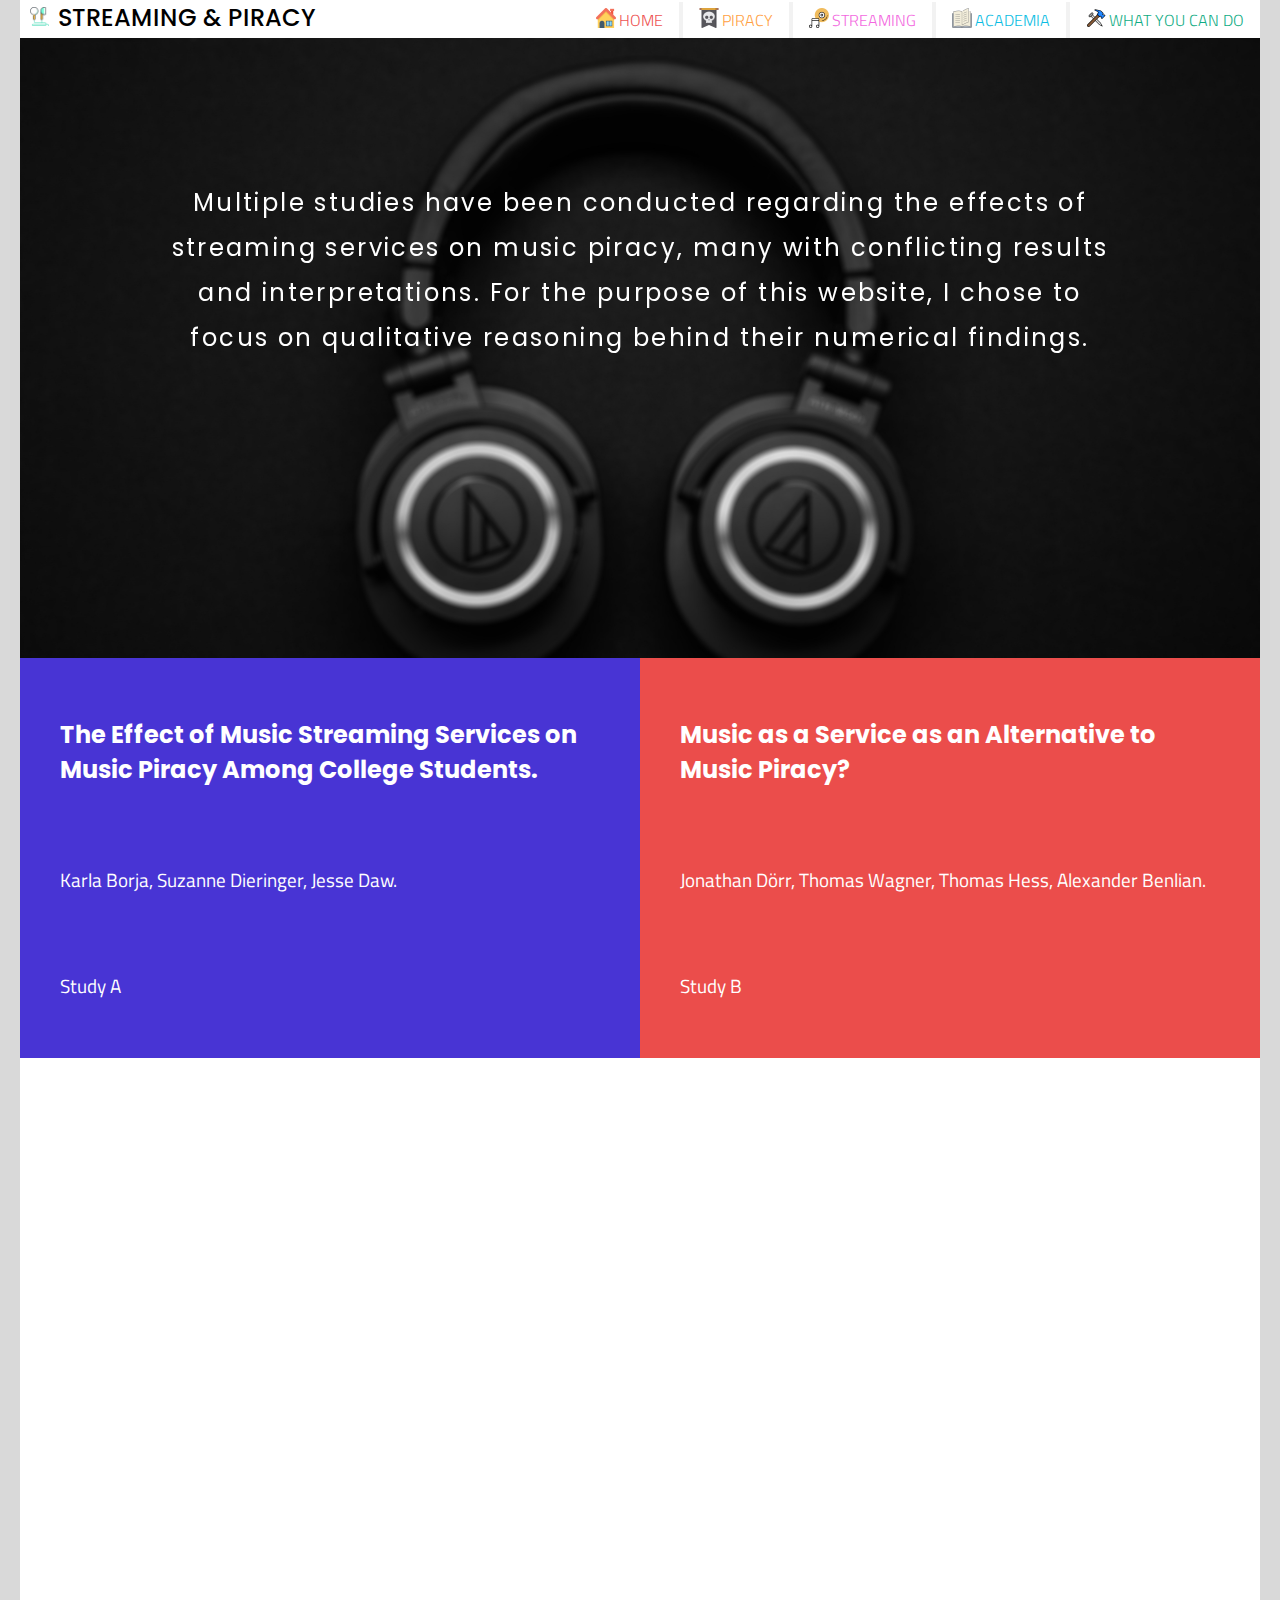
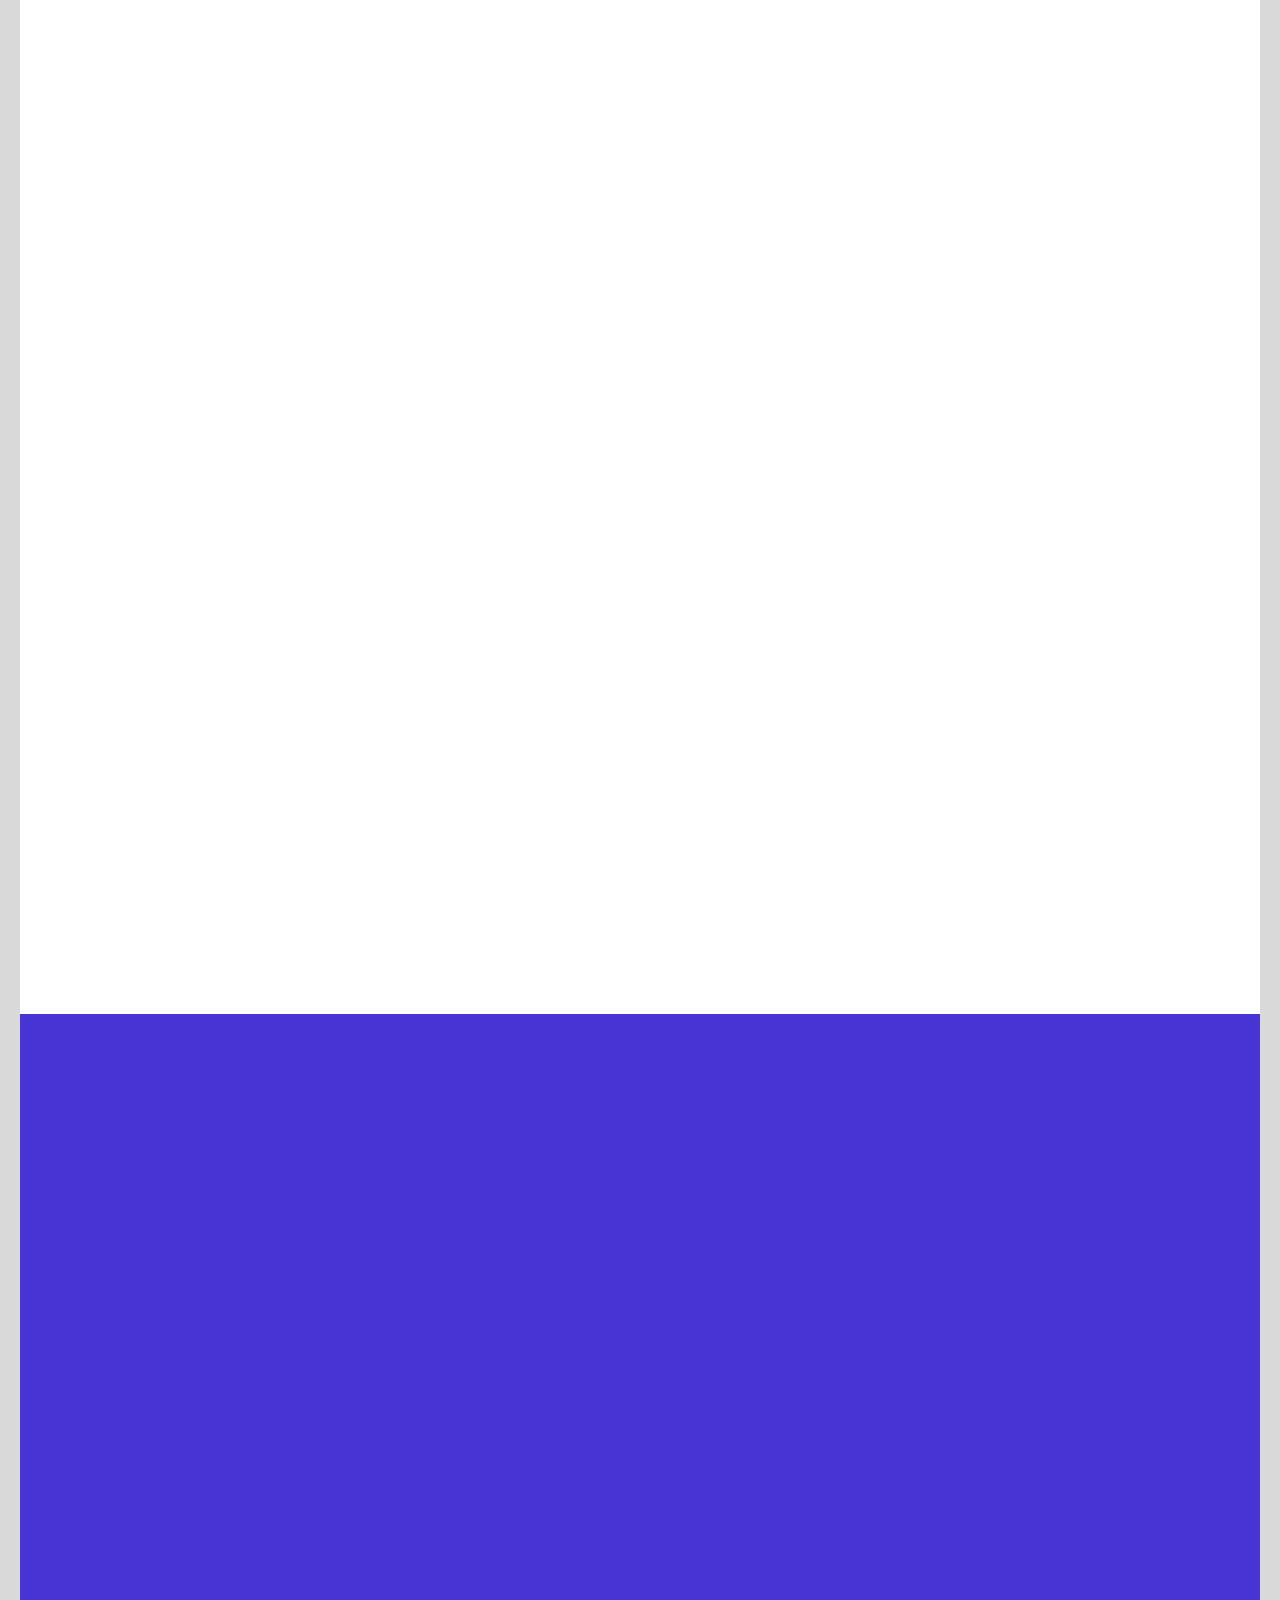
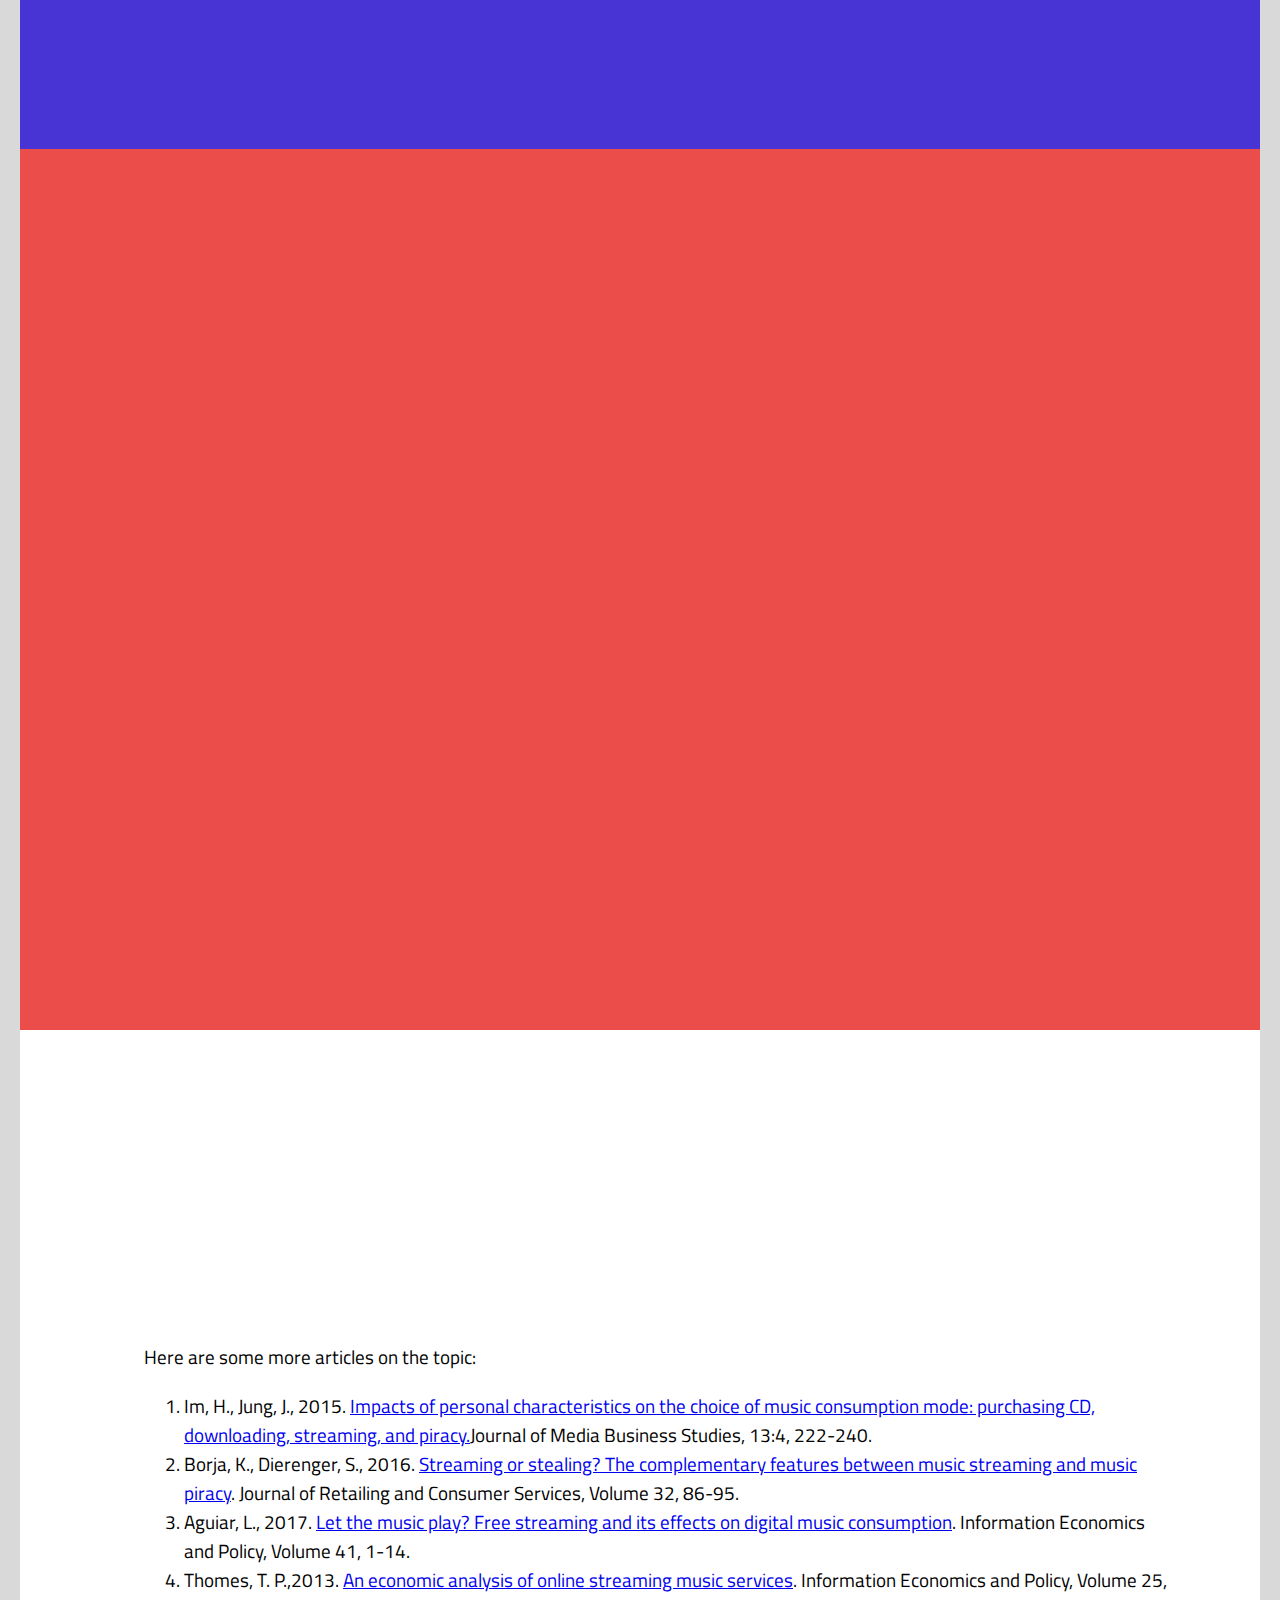
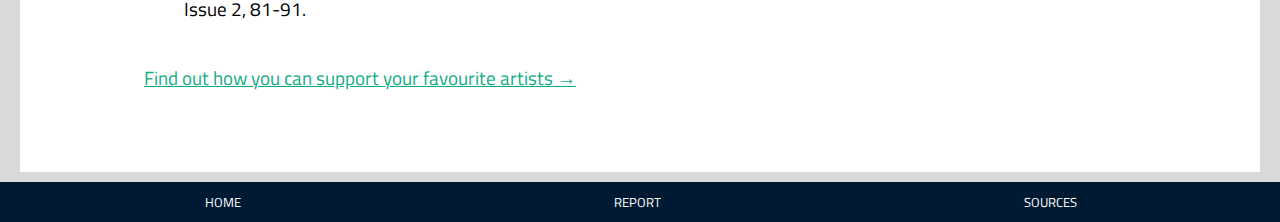
<file: academia.html>
<!DOCTYPE html>
<html>

<head>
    <meta charset='utf-8'>
    <title>Streaming & Piracy | Academia</title>
    <script>
        // To trigger certain css transitions immediately as the page loads

        window.onload = function() {
            document.body.className += "loaded";
        }
    </script>
    <meta name='viewport' content='width=device-width, initial-scale=1'>
    <link href="https://unpkg.com/aos@2.3.1/dist/aos.css" rel="stylesheet">
    <link rel='stylesheet' type='text/css' href='Stylesheets/mainStyle.css'>
    <link rel='stylesheet' type="text/css" href="Stylesheets/academia.css">
    <link rel="icon" type="image/png" href="Images/Logos/earphoneLogo.png">
</head>

<body>
    <noscript>
        <div id="enableJS">
        You must enable Javascript in order to use this site.
        </div>
    </noscript>
    <!--This section contains the navigation bar-->

    <div id="navContainer">

        <h1 class="logo">
            <a href="index.html"><img class="pageLogo" src="Images/Logos/earphoneLogo.png" alt="Earphones, Page Logo" title="Home"> Streaming & Piracy</a>
            <!-- Image by Freepik, available at: https://www.flaticon.com/free-icon/earphones_1079502?term=headphones&page=2&position=60 -->
        </h1>
        <!--div id="emptyNav"> </div-->
        <nav>
            <ul>
                <li>
                    <a href="index.html">
                        <div class="navItem" id="nav1"><img src="Images/Logos/home.png" class="navLogo" alt="Home">
                            <p>Home</p>
                        </div>
                        <!-- Image by Vectors Market, available at: https://www.flaticon.com/free-icon/house_609803?term=home&page=1&position=1 -->
                    </a>
                </li>
                <li>
                    <a href="piracy.html">
                        <div class="navItem" id="nav2"><img src="Images/Logos/pirate.png" class="navLogo" alt="Piracy">
                            <p>Piracy</p>
                        </div>
                        <!-- Image by Freepik, available at: https://www.flaticon.com/free-icon/pirate_1045266?term=piracy&page=1&position=11 -->
                    </a>
                </li>
                <li>
                    <a href="streaming.html">
                        <div class="navItem" id="nav3"><img src="Images/Logos/streaming.png" class="navLogo" alt="Streaming">
                            <p>Streaming</p>
                        </div>
                        <!-- Image by Eucalyp, avaialable at: https://www.flaticon.com/free-icon/disc_1544629?term=music%20yellow&page=1&position=53 -->
                    </a>
                </li>
                <li>
                    <a href="#">
                        <div class="navItem" id="nav4"><img src="Images/Logos/academia.png" class="navLogo" alt="Academia">
                            <p>Academia</p>
                        </div>
                        <!-- Image by Zlatko Najdenovski, Available at: https://www.flaticon.com/free-icon/open-book_327116?term=book&page=1&position=36 -->
                    </a>
                </li>
                <li>
                    <a href="whatToDo.html">
                        <div class="navItem" id="nav5"><img src="Images/Logos/whatToDo.png" class="navLogo" alt="What you can do">
                            <p>What you can do</p>
                        </div>
                        <!-- Image by Srip, available at: https://www.flaticon.com/free-icon/hammer_2092868?term=hammer%20nail&page=1&position=19 -->
                    </a>
                </li>
            </ul>
        </nav>
    </div>
    <img class="lineImg" src="Images/Logos/earphoneLogo.png" alt="Earphones, page logo">
    <div id="goup" class="upImg">
        <a href="#sec1">
            <img src="Images/Logos/greencircle.png" alt="click to go up" title="click to go up">
            <img id="uparrow" src="Images/Logos/up.png" alt="up arrow">
        </a>
    </div>

    <div id="mainContainer">
        <div id="sec1">

            <img id="img1" src="Images/HeadphonesBlackBG2.jpg" title="Image by Garret Morrow" alt="Black headphones, background">
            <!-- Image by Garret Morrow (https://www.instagram.com/garrettbmorrow/), available at: https://www.pexels.com/photo/top-view-photo-of-black-wireless-headphones-1649771/ -->
            <div id="sec1p">
                <p data-aos="fade-right" data-aos-duration="600">Multiple studies have been conducted regarding the effects of</p>
                <p data-aos="fade-right" data-aos-duration="600" data-aos-delay="200">streaming services on music piracy, many with conflicting results</p>
                <p data-aos="fade-right" data-aos-duration="600" data-aos-delay="400">and interpretations. For the purpose of this website, I chose to</p>
                <p data-aos="fade-right" data-aos-duration="600" data-aos-delay="600">focus on qualitative reasoning behind their numerical findings.</p>
            </div>
        </div>

        <div id="sec2">

            <a href="Articles/StreamingPiracyBorjaDieringerDaw.pdf" target="_blank" title="Click to view PDF">
                <div class="studyBox" id="boxA" data-aos="fade-left" data-aos-duration="600">

                    <h2>The Effect of Music Streaming Services on Music Piracy Among College Students.</h2>
                    <p>Karla Borja, Suzanne Dieringer, Jesse Daw.</p>
                    <p>Study A</p>
                </div>
            </a>


            <a href="Articles/MaaSalternativePiracyDorrWagnerHess.pdf" target="_blank" title="Click to view PDF">
                <div class="studyBox" id="boxB" data-aos="fade-right" data-aos-duration="600">
                    <h2>Music as a Service as an Alternative to Music Piracy?</h2>
                    <p>Jonathan Dörr, Thomas Wagner, Thomas Hess, Alexander Benlian.</p>
                    <p>Study B</p>
                </div>
            </a>
        </div>
        <div id="sec3">
            <h2 data-aos="fade-up" data-aos-duration="600">Why these studies?</h2>
            <div id="reasonContainer">
                <div class="reason">
                    <div class="reasonText" data-aos="fade-right" data-aos-duration="600">
                        <h3>Similar sample audiences</h3>
                        <p>
                            Both studies focused on young university students. Study A sampled 197 undergraduate students at the University of South Florida, St. Petersburg campus. Study B collected 926 datasets from a German university, of which 132 were studied. The average age
                            of subjects in study A was 23, and 24 in study B.</p>
                    </div>
                    <div class="reasonLogo" data-aos="fade-left" data-aos-duration="600" data-aos-delay="300">
                        <img src="Images/Logos/peopleIcon.png" alt="Audience" title="Image by Freepik">
                        <!-- Image by Freepik, available at: https://www.flaticon.com/free-icon/teamwork_1256661 -->
                    </div>
                </div>
                <div class="reason">

                    <div class="reasonText" data-aos="fade-right" data-aos-duration="600">
                        <h3>Proximity of study time-periods</h3>
                        <p>Study A was available online in December 2014, and Study B was published in May 2013. While I did find more recent studies surrounding the subject, comparing surveys that are too far apart is difficult, especially due to the pace
                            at which streaming services have grown over the past decade. I decided to stick with studies that both discussed the streaming landscape during similar time-periods. </p>
                    </div>
                    <div class="reasonLogo" data-aos="fade-left" data-aos-duration="600" data-aos-delay="300"><img src="Images/Logos/calendar.png" alt="Calendar" title="Image by Freepik">
                        <!--Image by Freepik, available at: https://www.flaticon.com/free-icon/calendar_2793559?term=CALENDAR&page=1&position=14 -->
                    </div>

                </div>
                <div class="reason">
                    <div class="reasonText" data-aos="fade-right" data-aos-duration="600">
                        <h3>Comparable results and findings</h3>
                        <p>Both studies hypothesise the effect of social influence in the form of either subjective norms, or peer pressure and herding behaviour, and both also discuss the effect of the perceived risk of piracy. Most notably, both studies
                            find that there is a positive correlation between the usage of (or intention to use) streaming services and engagement in piracy.</p>
                    </div>
                    <div class="reasonLogo" data-aos="fade-left" data-aos-duration="600" data-aos-delay="300"><img src="Images/Logos/magnify.png" alt="Research" title="Image by Freepik">
                        <!-- Image by Freepik, available at: https://www.flaticon.com/free-icon/seo_1055645?term=magnifying%20glass&page=1&position=47 -->
                    </div>
                </div>
                <div class="reason">
                    <div class="reasonText" data-aos="fade-right" data-aos-duration="600">
                        <h3>Conflicting interpretations</h3>
                        <p>This is the most significant reason for me to have chosen these studies. While both studies acknowledge the positive correlation in between piracy and streaming services, they interpret them with completely different approaches.</p>
                    </div>
                    <div class="reasonLogo" data-aos="fade-left" data-aos-duration="600" data-aos-delay="300"><img src="Images/Logos/disagree.png" alt="Conflict" title="Image by Nikita Golubev">
                        <!-- Image by Nikita Golubev, available at: https://www.flaticon.com/free-icon/argument_1750404?term=conflict&page=1&position=18 -->
                    </div>
                </div>
            </div>

        </div>
        <div id="sec4">
            <h2 data-aos="fade-up" data-aos-duration="600">The effect of music streaming services on music piracy among college students.</h2>
            <p data-aos="fade-right" data-aos-duration="600">Borja, Dieringer, and Daw propose the following hypotheses regarding the effect of streaming services on piracy among students:
                <ol data-aos="fade-right" data-aos-duration="600">
                    <li>Age, gender, and income affect the likelihood of engaging in music piracy.</li>
                    <li>Peer pressure and herding behaviour affect the likelihood of engaging in music piracy.</li>
                    <li>Perceived risks and penalties associated with music piracy affects the likelihood of engaging in music piracy.</li>
                    <li>Individuals’ opinions about the music industry or the artists affect the likelihood of engaging in music piracy.</li>
                    <li>Music streaming affects the likelihood of engaging in music piracy.</li>
                </ol>
            </p>
            <p data-aos="fade-right" data-aos-duration="600">Results show that students tend to engage in music piracy if they believe that “everybody else is doing it” or “there is nothing wrong with doing it.” Also, the perception of low risk and limited punishment increases digital music crime. Additionally,
                beliefs about the artist’s achievements influence students to engage in music piracy as well. Most notably, the study states that the results indicate that music streaming increases the likelihood of engaging in music piracy by about 20%.
            </p>
        </div>
        <div id="sec5">
            <h2 data-aos="fade-up" data-aos-duration="600">Music as a Service (MaaS) as an alternative to piracy?</h2>
            <p data-aos="fade-left" data-aos-duration="600">Dörr, Wagner, Hess, and Benlian propose hypotheses based on the Theory of Planned Behaviour, which assumes that the attitude towards an object affects behaviour related to that object, which in this case, is music streaming. They form eight
                hypotheses to understand attitudes towards streaming services and intention to use them:</p>
            <ol data-aos="fade-left" data-aos-duration="600">
                <li>Attitude Towards streaming services is positively related to intention to use streaming services.</li>
                <li>Subjective Norm (belief about important people's attitudes towards streaming services) is positively related to intention to use streaming services.</li>
                <li>Perceived Behavioural Control (difficulty in using streaming services) is positively related to intention to use streaming services.</li>
                <li>Submission of Music Recommendations is positively related to attitude towards streaming services.</li>
                <li>Search for Music Recommendations is positively related to attitude towards streaming services.</li>
                <li>Desire to own music is negatively related to attitude towards streaming services.</li>
                <li>Flat Rate Preference (usage-independent subscription fee) is positively related to attitude towards streaming services.</li>
                <li>Relative advantage of streaming services compared to illegal channels (generally better sound-quality, lower search costs, legality) is positively related to attitude towards streaming services.</li>
            </ol>
            <p data-aos="fade-left" data-aos-duration="600">The study focused on the datasets that involved subjects who had engaged in piracy in the last month. Results varied for free and paid streaming services. Perceived Behavioural Control did not have a large effect on those that intended to
                use paid services, but it did on those that intended on using free streaming services. Attitude towards the services, as well as subjective norm, had a large role to play in intention to use these services. They note that strong attitudes
                towards streaming services do not necessarily lead to a willingness to pay, but rather, intention to test the free model. Music recommendations, easier searchability, and most importantly, the relative advantages of streaming services
                over illegal downloading, all positively influenced attitudes towards streaming services. </p>
        </div>
        <div id="sec6">
            <p data-aos="fade" data-aos-duration="2000">
                The important consideration here is that both studies note a positive correlation in between a person's use of (or intention to use) streaming services and the likelihood to pirate music, but both studies interpret this correlation differently. Study
                B suggests that because pirates have a positive attitude towards streaming services, it offers a viable alternative to them, possibly stopping them from engaging in piracy in the future. However, Study A approaches this correlation with
                a more negative outlook, declaring in the introduction that music streamers are young computer users who might feel at ease downloading music illegally, and confirming that declaration with the results. While Study A suggests the influence
                of streaming services on the intention to engage in piracy, Study B discusses the possibility that streaming services offer an alternative to pirates.</p>
            <p>Here are some more articles on the topic:
                <ol>
                    <li>Im, H., Jung, J., 2015. <a href="https://doi.org/10.1080/16522354.2016.1198877" target="_blank">Impacts of personal characteristics on the choice of music consumption mode: purchasing CD, downloading, streaming, and piracy.</a>Journal
                        of Media Business Studies, 13:4, 222-240.</li>
                    <li>Borja, K., Dierenger, S., 2016.
                        <a href="https://doi.org/10.1016/j.jretconser.2016.06.007" target="_blank">Streaming or stealing? The complementary features between music streaming and music piracy</a>. Journal of Retailing and Consumer Services, Volume 32, 86-95.
                    </li>
                    <li>Aguiar, L., 2017. <a href="http://www.sciencedirect.com/science/article/pii/S016762451630110X" target="_blank">Let the music play? Free streaming and its effects on digital music consumption</a>. Information Economics and Policy, Volume
                        41, 1-14.</li>
                    <li>Thomes, T. P.,2013. <a href="http://www.sciencedirect.com/science/article/pii/S0167624513000103" target="_blank">An economic analysis of online streaming music services</a>. Information Economics and Policy, Volume 25, Issue 2, 81-91.</li>
                </ol>
            </p>

            <p><a href="whatToDo.html" id="nextPageLink">Find out how you can support your favourite artists &rarr;</a></p>
        </div>
    </div>

    <div id="footerWrapper">
        <div class="footerCell ">
            <p>
                <a href="index.html ">
                    Home
                </a>
            </p>
        </div>
        <div class="footerCell ">
            <p>
                <a href="reportText.html ">
                    Report
                </a>
            </p>
        </div>
        <div class="footerCell ">
            <p>
                <a href="sources.html ">
            Sources
            </a>
            </p>
        </div>
        <!-- This Footer Cell is the only edit I have made post-project submission, to allow you to see the code repository and to explain the background for the project -->
        <div class="footerCell">
            <p>
                <a href="https://github.com/AadityaGoswami/Streaming-And-Piracy-Website/blob/main/README.md" title="GitHub Repository ReadMe File">
            ReadMe
            </a>
            </p>
        </div>
    </div>

    <script src="https://unpkg.com/aos@2.3.1/dist/aos.js "></script>
    <script>
        AOS.init();
    </script>
    <script src="Scripts/mainScroll.js"></script>
</body>

</html>
</file>
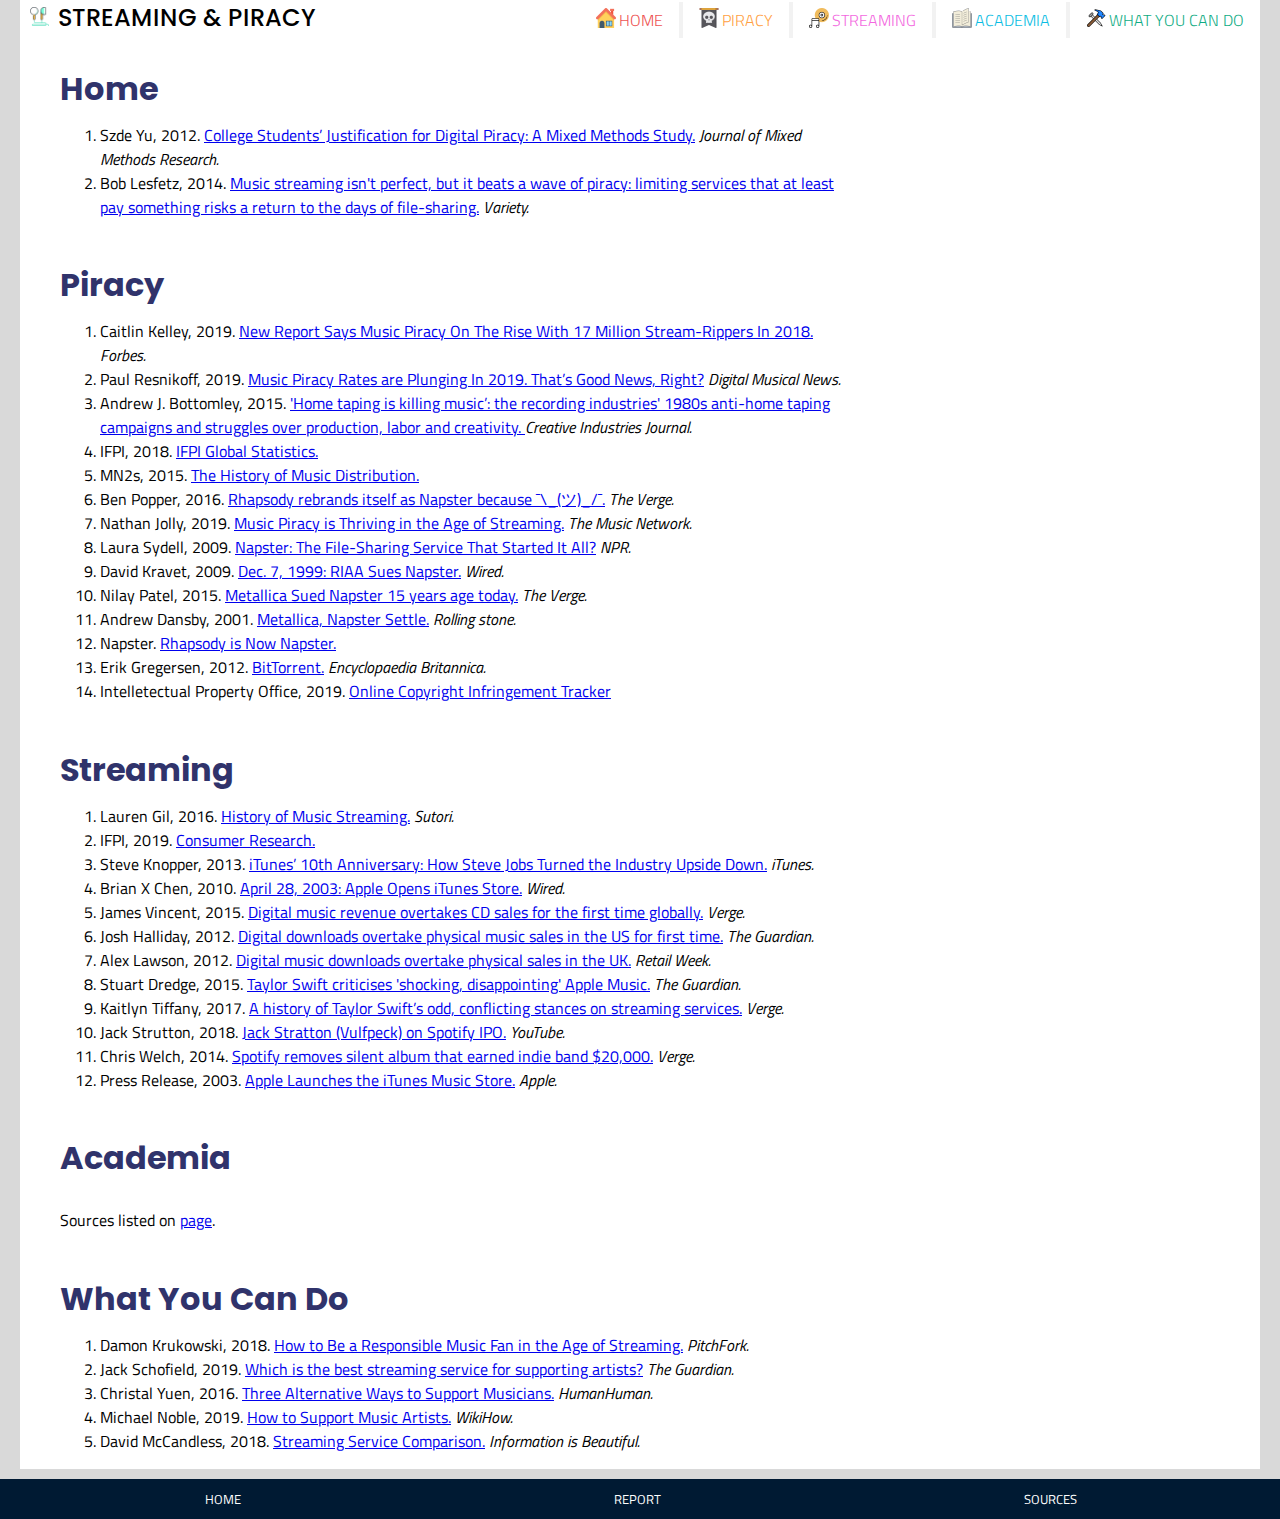
<file: sources.html>
<!DOCTYPE html>
<html>

<head>
    <meta charset='utf-8'>
    <title>Streaming & Piracy | Sources</title>
    <meta name='viewport' content='width=device-width, initial-scale=1'>
    <link rel='stylesheet' type='text/css' href='Stylesheets/mainStyle.css'>
    <link rel='stylesheet' type="text/css" href="Stylesheets/nonMain.css">
    <link rel="icon" type="image/png" href="Images/Logos/earphoneLogo.png">
</head>

<body>
    <div id="navContainer">

        <h1 class="logo">
            <a href="index.html"><img class="pageLogo" src="Images/Logos/earphoneLogo.png" alt="Earphones, Page Logo"> Streaming & Piracy</a>
            <!-- Image by Freepik, available at: https://www.flaticon.com/free-icon/earphones_1079502?term=headphones&page=2&position=60 -->
        </h1>
        <!--div id="emptyNav"> </div-->
        <nav>
            <ul>
                <li>
                    <a href="index.html">
                        <div class="navItem" id="nav1"><img src="Images/Logos/home.png" class="navLogo" alt="Home">
                            <p>Home</p>
                        </div>
                        <!-- Image by Vectors Market, available at: https://www.flaticon.com/free-icon/house_609803?term=home&page=1&position=1 -->
                    </a>
                </li>
                <li>
                    <a href="piracy.html">
                        <div class="navItem" id="nav2"><img src="Images/Logos/pirate.png" class="navLogo" alt="Piracy">
                            <p>Piracy</p>
                        </div>
                        <!-- Image by Freepik, available at: https://www.flaticon.com/free-icon/pirate_1045266?term=piracy&page=1&position=11 -->
                    </a>
                </li>
                <li>
                    <a href="streaming.html">
                        <div class="navItem" id="nav3"><img src="Images/Logos/streaming.png" class="navLogo" alt="Streaming">
                            <p>Streaming</p>
                        </div>
                        <!-- Image by Eucalyp, avaialable at: https://www.flaticon.com/free-icon/disc_1544629?term=music%20yellow&page=1&position=53 -->
                    </a>
                </li>
                <li>
                    <a href="academia.html">
                        <div class="navItem" id="nav4"><img src="Images/Logos/academia.png" class="navLogo" alt="Academia">
                            <p>Academia</p>
                        </div>
                        <!-- Image by Zlatko Najdenovski, Available at: https://www.flaticon.com/free-icon/open-book_327116?term=book&page=1&position=36 -->
                    </a>
                </li>
                <li>
                    <a href="whatToDo.html">
                        <div class="navItem" id="nav5"><img src="Images/Logos/whatToDo.png" class="navLogo" alt="What you can do">
                            <p>What you can do</p>
                        </div>
                        <!-- Image by Srip, available at: https://www.flaticon.com/free-icon/hammer_2092868?term=hammer%20nail&page=1&position=19 -->
                    </a>
                </li>
            </ul>
        </nav>
    </div>
    <div id="mainContainer">
        <h2>Home</h2>
        <ol class="sourceList">
            <li>Szde Yu, 2012. <a href="https://journals-sagepub-com.ezproxy.lib.gla.ac.uk/doi/10.1177/1558689812451790">College Students’ Justification for Digital Piracy: A Mixed Methods Study.</a><i> Journal of Mixed Methods Research.</i></li>
            <li>Bob Lesfetz, 2014.
                <a href="https://go-gale-com.ezproxy.lib.gla.ac.uk/ps/i.do?p=EAIM&u=glasuni&id=GALE%7CA395164818&v=2.1&it=r&sid=summon">Music streaming isn't perfect, but it beats a wave of piracy: limiting services that at least pay something risks a return to the days of file-sharing.</a><i> Variety.</i>
            </li>
        </ol>
        <h2>Piracy</h2>
        <ol class="sourceList">

            <li>Caitlin Kelley, 2019. <a href="https://www.forbes.com/sites/caitlinkelley/2019/05/31/new-report-says-music-piracy-on-the-rise-with-17-million-stream-rippers-in-2018/#25d8b0981ac9">New Report Says Music Piracy On The Rise With 17 Million Stream-Rippers In 2018.</a><i> Forbes.</i></li>
            <li>Paul Resnikoff, 2019. <a href="https://www.digitalmusicnews.com/2019/09/25/music-piracy-plunging/">Music Piracy Rates are Plunging In 2019. That’s Good News, Right?</a> <i>Digital Musical News.</i></li>
            <li>Andrew J. Bottomley, 2015. <a href="https://doi.org/10.1080/17510694.2015.1090223">'Home taping is killing music’: the recording industries' 1980s anti-home taping campaigns and struggles over production, labor and creativity. </a><i> Creative Industries Journal.</i></li>
            <li>IFPI, 2018. <a href="https://www.ifpi.org/global-statistics.php">IFPI Global Statistics.</a></li>
            <li>MN2s, 2015. <a href="https://mn2s.com/news/label-services/the-history-of-music-distribution/">The History of Music Distribution.</a></li>
            <li>Ben Popper, 2016. <a href="https://www.theverge.com/2016/6/14/11936974/rhapsody-rebrands-as-napster">Rhapsody rebrands itself as Napster because ¯\_(ツ)_/¯.</a><i> The Verge.</i></li>
            <li>Nathan Jolly, 2019. <a href="https://themusicnetwork.com/music-piracy-is-thriving/">Music Piracy is Thriving in the Age of Streaming.</a> <i>The Music Network.</i></li>
            <li>Laura Sydell, 2009. <a href="https://www.npr.org/2009/12/21/121690908/napster-the-file-sharing-service-that-started-it-all">Napster: The File-Sharing Service That Started It All?</a> <i>NPR.</i></li>
            <li>David Kravet, 2009. <a href="https://www.wired.com/2009/12/1207riaa-sues-napster/">Dec. 7, 1999: RIAA Sues Napster.</a> <i>Wired.</i></li>
            <li>Nilay Patel, 2015. <a href="https://www.theverge.com/2015/4/13/8399099/metallica-sued-napster-15-years-ago-today">Metallica Sued Napster 15 years age today.</a> <i>The Verge.</i></li>
            <li>Andrew Dansby, 2001. <a href="https://www.rollingstone.com/music/music-news/metallica-napster-settle-236089/">Metallica, Napster Settle.</a> <i>Rolling stone.</i></li>
            <li>Napster. <a href="https://help.napster.com/hc/en-us/articles/222763108-Rhapsody-is-Now-Napster">Rhapsody is Now Napster.</a></li>
            <li>Erik Gregersen, 2012.
                <a href="https://www.britannica.com/technology/BitTorrent">BitTorrent.</a><i> Encyclopaedia Britannica.</i>
            </li>
            <li>Intelletectual Property Office, 2019.
                <a href="https://assets.publishing.service.gov.uk/government/uploads/system/uploads/attachment_data/file/867708/oci-tracker-2020.pdf">Online Copyright
                        Infringement Tracker</a>
            </li>
        </ol>
        <h2>Streaming</h2>
        <ol class="sourceList">
            <li>Lauren Gil, 2016. <a href="https://www.sutori.com/story/history-of-music-streaming--zqSr2qQSuWhuDsXbmAUxfi6Y">History of Music Streaming.</a><i> Sutori.</i></li>
            <li>IFPI, 2019. <a href="https://www.ifpi.org/consumer-research.php">Consumer Research.</a></li>
            <li>Steve Knopper, 2013. <a href="https://www.rollingstone.com/culture/culture-news/itunes-10th-anniversary-how-steve-jobs-turned-the-industry-upside-down-68985/">iTunes’ 10th Anniversary: How Steve Jobs Turned the Industry Upside Down.</a> <i>iTunes.</i></li>
            <li>
                Brian X Chen, 2010. <a href="https://www.wired.com/2010/04/0428itunes-music-store-opens/">April 28, 2003: Apple Opens iTunes Store.</a><i> Wired.</i></li>
            <li>James Vincent, 2015.
                <a href="https://www.theverge.com/2015/4/15/8419567/digital-physical-music-sales-overtake-globally">
                    Digital music revenue overtakes CD sales for the first time globally.</a><i> Verge.</i></li>
            <li>
                Josh Halliday, 2012.
                <a href="https://www.theguardian.com/media/2012/jan/06/downloads-physical-sales-us">Digital downloads overtake physical music sales in the US for first time.</a><i> The Guardian.</i></li>
            <li>
                Alex Lawson, 2012.
                <a href="https://www.retail-week.com/entertainment/digital-music-downloads-overtake-physical-sales-in-the-uk/5037263.article?authent=1">Digital music downloads overtake physical sales in the UK.</a><i> Retail Week.</i></li>
            <li>Stuart Dredge, 2015.
                <a href="https://www.theguardian.com/technology/2015/jun/21/taylor-swift-criticises-shocking-disappointing-apple-music">
                    Taylor Swift criticises 'shocking, disappointing' Apple Music.</a><i> The Guardian.</i></li>
            <li>
                Kaitlyn Tiffany, 2017. <a href="https://www.theverge.com/2017/6/9/15767986/taylor-swift-apple-music-spotify-statements-timeline">A history of Taylor Swift’s odd, conflicting stances on streaming services.</a><i> Verge.</i></li>
            <li>
                Jack Strutton, 2018.
                <a href="https://www.youtube.com/watch?v=LB1sTH7bUQ4">Jack Stratton (Vulfpeck) on Spotify IPO.</a><i> YouTube.</i></li>
            <li>
                Chris Welch, 2014.
                <a href="https://www.theverge.com/2014/5/7/5690590/spotify-removes-silent-album-that-earned-indie-band-20000">Spotify removes silent album that earned indie band $20,000.</a><i> Verge.</i></li>
            <li>
                Press Release, 2003.
                <a href="https://www.apple.com/newsroom/2003/04/28Apple-Launches-the-iTunes-Music-Store/">Apple Launches the iTunes Music Store.</a><i> Apple.</i></li>
        </ol>
        <h2>Academia</h2>
        <p>Sources listed on <a href="academia.html">page</a>.</p>
        <h2>What You Can Do</h2>
        <ol class="sourceList">
            <li>Damon Krukowski, 2018. <a href="https://pitchfork.com/features/oped/how-to-be-a-responsible-music-fan-in-the-age-of-streaming/">How to Be a Responsible Music Fan in the Age of Streaming.</a><i> PitchFork.</i></li>
            <li>Jack Schofield, 2019.
                <a href="https://www.theguardian.com/technology/askjack/2019/oct/31/best-streaming-service-mp3-pays-artists"> Which is the best streaming service for supporting artists?</a><i> The Guardian.</i>
            </li>
            <li>Christal Yuen, 2016. <a href="https://humanhuman.com/articles/three-alternative-ways-to-support-musicians">Three Alternative Ways to Support Musicians.</a><i> HumanHuman.</i></li>
            <li>Michael Noble, 2019. <a href="https://www.wikihow.com/Support-Music-Artists">How to Support Music Artists.</a><i> WikiHow.</i></li>
            <li>David McCandless, 2018. <a href="https://informationisbeautiful.net/visualizations/spotify-apple-music-tidal-music-streaming-services-royalty-rates-compared/">Streaming Service Comparison.</a> <i>Information is Beautiful.</i></li>
        </ol>

    </div>

    <div id="footerWrapper">
        <div class="footerCell">
            <p>
                <a href="index.html">
                    Home
                </a>
            </p>
        </div>
        <div class="footerCell">
            <p>
                <a href="reportText.html">
                    Report
                </a>
            </p>
        </div>
        <div class="footerCell">
            <p>
                <a href="sources.html">
            Sources
            </a>
            </p>
        </div>
        <!-- This Footer Cell is the only edit I have made post-project submission, to allow you to see the code repository and to explain the background for the project -->
        <div class="footerCell">
            <p>
                <a href="https://github.com/AadityaGoswami/Streaming-And-Piracy-Website/blob/main/README.md" title="GitHub Repository ReadMe File">
            ReadMe
            </a>
            </p>
        </div>
    </div>
</body>
</html>
</file>
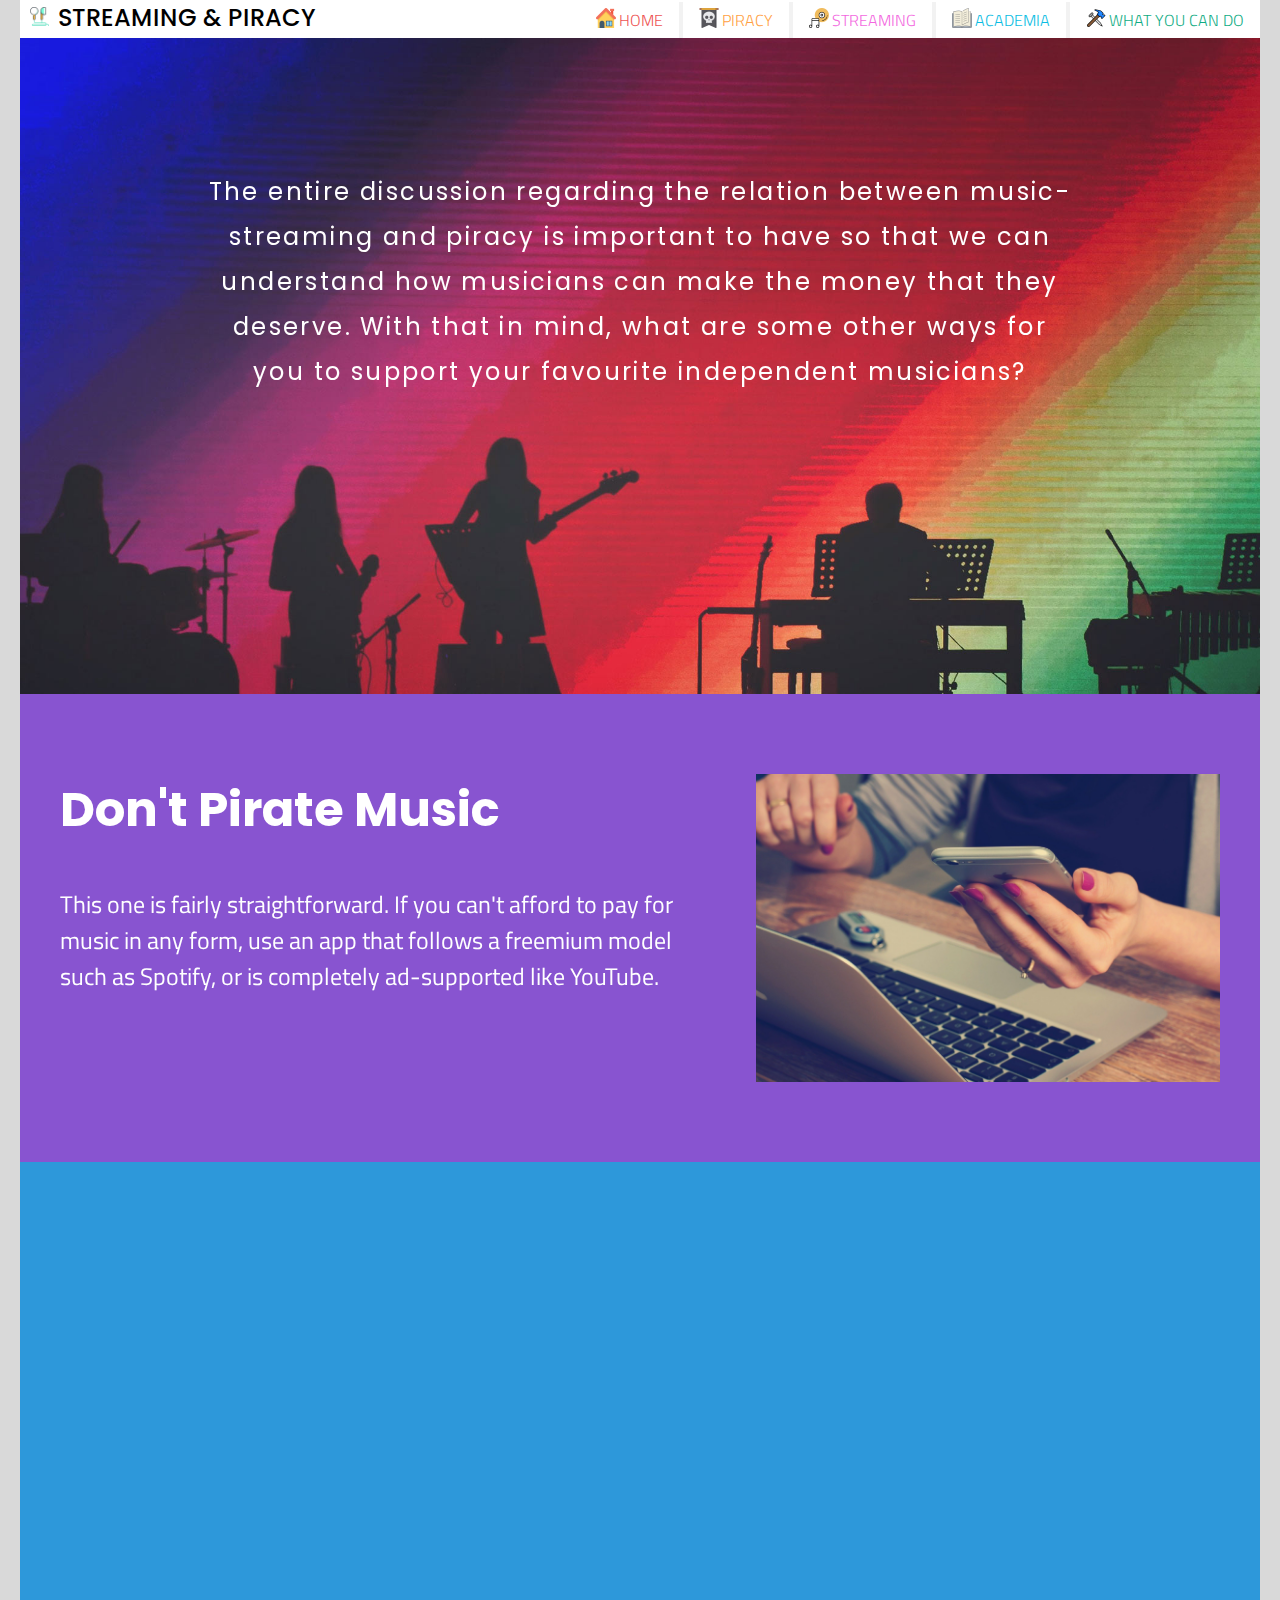
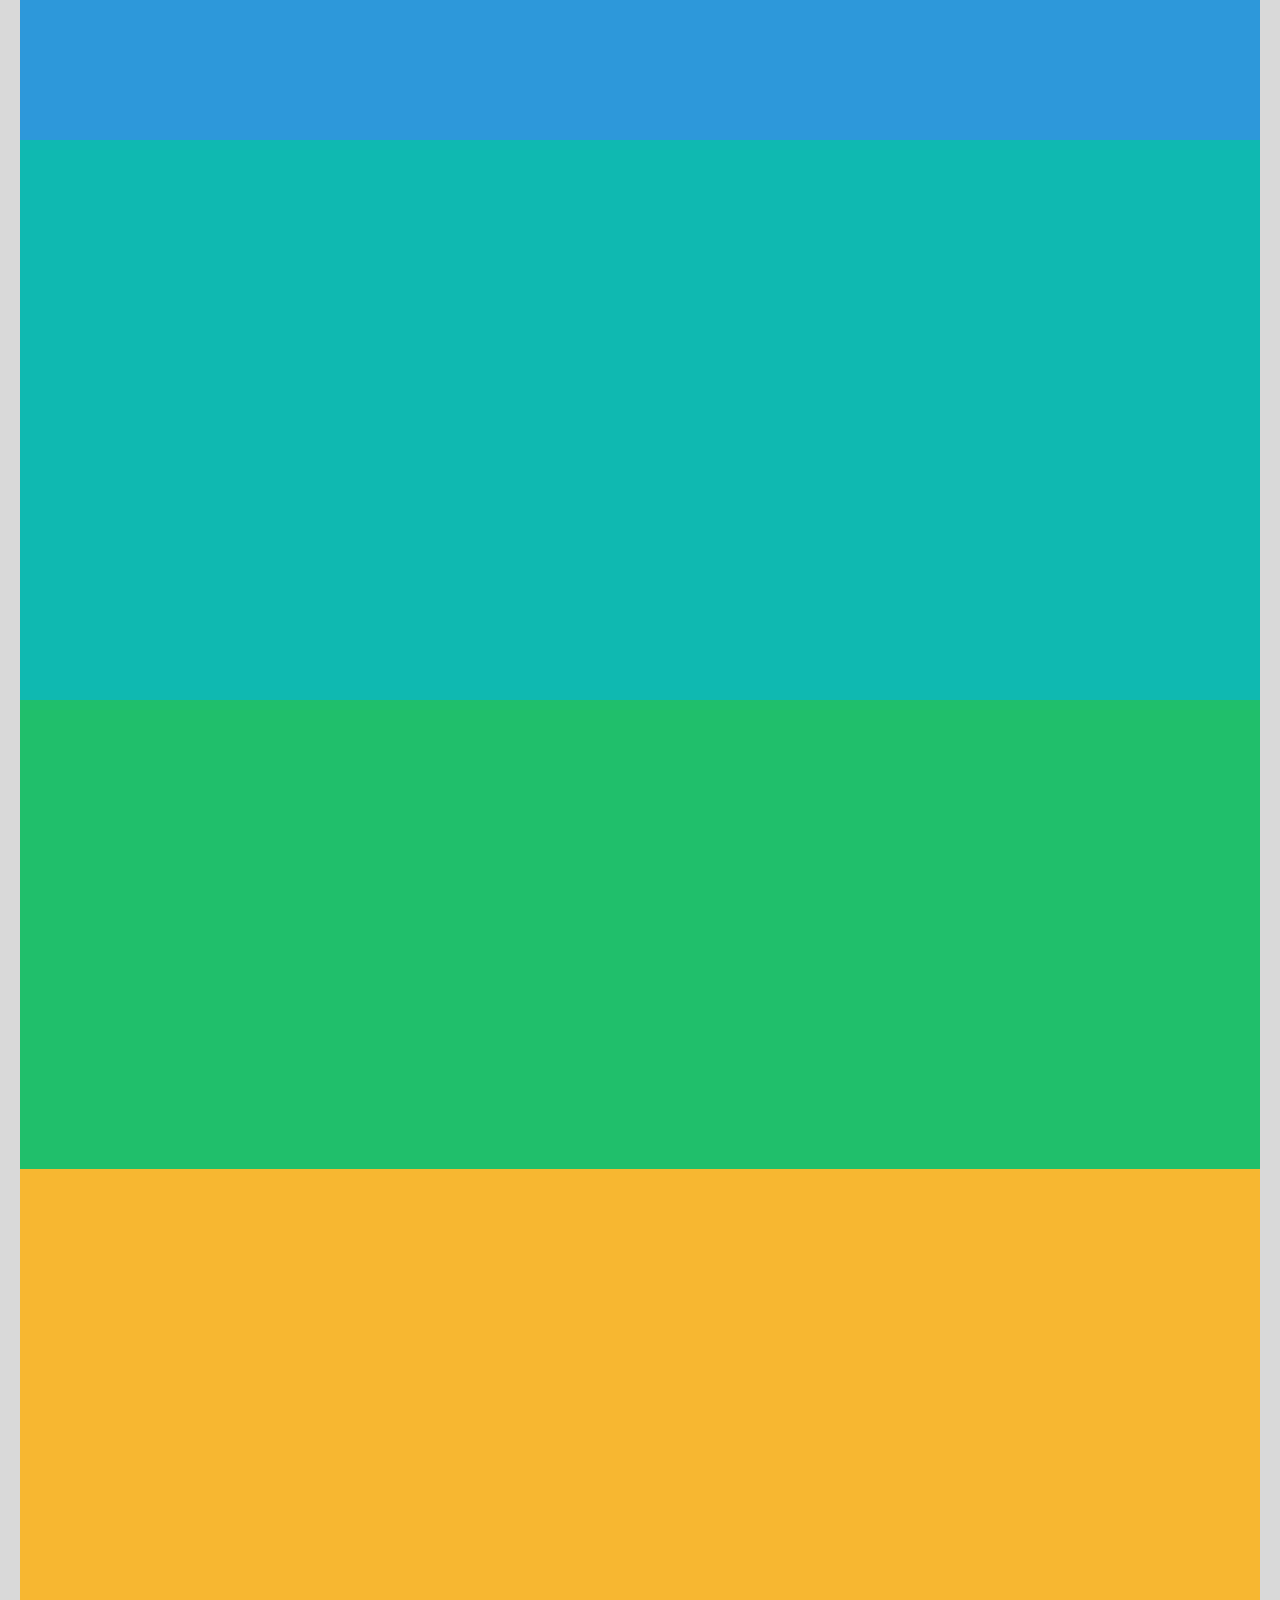
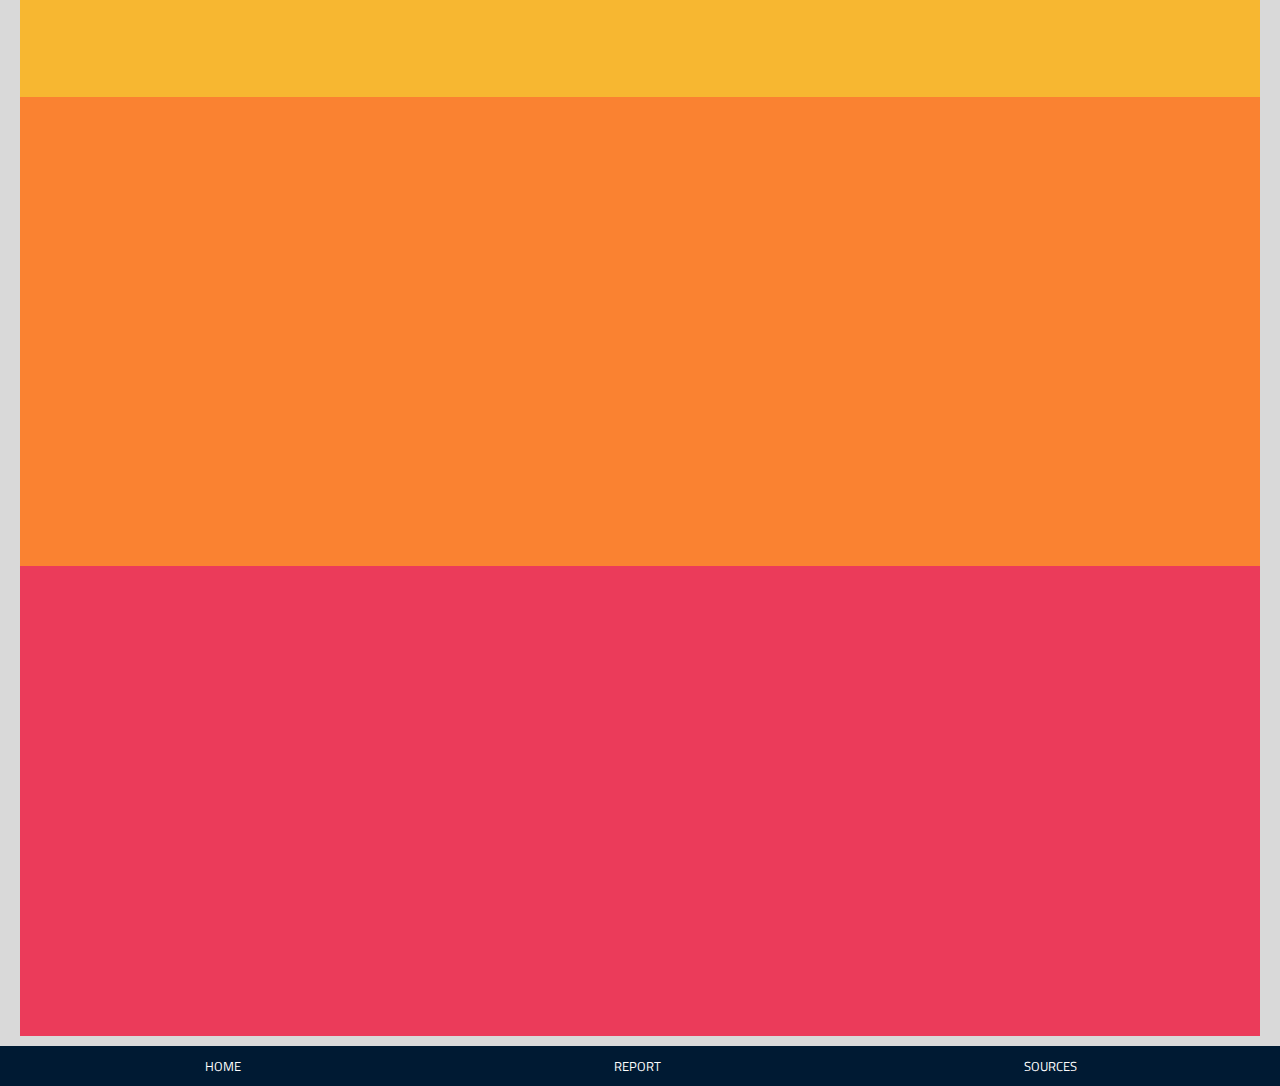
<file: whatToDo.html>
<!DOCTYPE html>
<html>

<head>
    <meta charset='utf-8'>
    <script>
        // To trigger certain css transitions immediately as the page loads

        window.onload = function() {
            document.body.className += "loaded";
        }
    </script>
    <title>Streaming & Piracy | What You Can Do</title>
    <meta name='viewport' content='width=device-width, initial-scale=1'>
    <link href="https://unpkg.com/aos@2.3.1/dist/aos.css" rel="stylesheet">
    <link rel='stylesheet' type='text/css' href='Stylesheets/mainStyle.css'>
    <link rel='stylesheet' type="text/css" href="Stylesheets/whatToDo.css">

    <link rel="icon" type="image/png" href="Images/Logos/earphoneLogo.png">
</head>

<body>
    <noscript>
        <div id="enableJS">
        You must enable Javascript in order to use this site.
        </div>
    </noscript>
    <!--This section contains the navigation bar-->

    <div id="navContainer">

        <h1 class="logo">
            <a href="index.html"><img class="pageLogo" src="Images/Logos/earphoneLogo.png" title="Home" alt="Earphones, Page Logo"> Streaming & Piracy</a>
            <!-- Image by Freepik, available at: https://www.flaticon.com/free-icon/earphones_1079502?term=headphones&page=2&position=60 -->
        </h1>
        <!--div id="emptyNav"> </div-->
        <nav>
            <ul>
                <li>
                    <a href="index.html">
                        <div class="navItem" id="nav1"><img src="Images/Logos/home.png" class="navLogo" alt="Home">
                            <p>Home</p>
                        </div>
                        <!-- Image by Vectors Market, available at: https://www.flaticon.com/free-icon/house_609803?term=home&page=1&position=1 -->
                    </a>
                </li>
                <li>
                    <a href="piracy.html">
                        <div class="navItem" id="nav2"><img src="Images/Logos/pirate.png" class="navLogo" alt="Piracy">
                            <p>Piracy</p>
                        </div>
                        <!-- Image by Freepik, available at: https://www.flaticon.com/free-icon/pirate_1045266?term=piracy&page=1&position=11 -->
                    </a>
                </li>
                <li>
                    <a href="streaming.html">
                        <div class="navItem" id="nav3"><img src="Images/Logos/streaming.png" class="navLogo" alt="Streaming">
                            <p>Streaming</p>
                        </div>
                        <!-- Image by Eucalyp, avaialable at: https://www.flaticon.com/free-icon/disc_1544629?term=music%20yellow&page=1&position=53 -->
                    </a>
                </li>
                <li>
                    <a href="academia.html">
                        <div class="navItem" id="nav4"><img src="Images/Logos/academia.png" class="navLogo" alt="Academia">
                            <p>Academia</p>
                        </div>
                        <!-- Image by Zlatko Najdenovski, Available at: https://www.flaticon.com/free-icon/open-book_327116?term=book&page=1&position=36 -->
                    </a>
                </li>
                <li>
                    <a href="#">
                        <div class="navItem" id="nav5"><img src="Images/Logos/whatToDo.png" class="navLogo" alt="What you can do">
                            <p>What you can do</p>
                        </div>
                        <!-- Image by Srip, available at: https://www.flaticon.com/free-icon/hammer_2092868?term=hammer%20nail&page=1&position=19 -->
                    </a>
                </li>
            </ul>
        </nav>
    </div>
    <img class="lineImg" src="Images/Logos/earphoneLogo.png" alt="Earphones, page logo">
    <div id="goup" class="upImg">
        <a href="#sec1">
            <img src="Images/Logos/greencircle.png" alt="click to go up" title="click to go up">
            <img id="uparrow" src="Images/Logos/up.png" alt="up arrow">
        </a>
    </div>


    <div id="mainContainer">
        <div id="sec1">
            <img src="Images/Stage2.jpg" id="img1" alt="Stage, background" title="Image by David Yu">
            <!-- Image by David Yu, available at: https://www.pexels.com/photo/band-members-playing-on-stage-1749822/ -->
            <div id="sec1p">
                <p data-aos="fade-up" data-aos-duration="1000">The entire discussion regarding the relation between music-</p>
                <p data-aos="fade-up" data-aos-duration="1000" data-aos-delay="250">streaming and piracy is important to have so that we can</p>
                <p data-aos="fade-up" data-aos-duration="1000" data-aos-delay="500">understand how musicians can make the money that they</p>
                <p data-aos="fade-up" data-aos-duration="1000" data-aos-delay="750">deserve. With that in mind, what are some other ways for</p>
                <p data-aos="fade-up" data-aos-duration="1000" data-aos-delay="1000">you to support your favourite independent musicians?</p>
            </div>
        </div>
        <div class="sec s0">
            <div class="secText" data-aos="fade-right" data-aos-duration="600">
                <h2>Don't Pirate Music</h2>
                <p>This one is fairly straightforward. If you can't afford to pay for music in any form, use an app that follows a freemium model such as Spotify, or is completely ad-supported like YouTube.</p>
            </div>
            <div class="secIm">
                <img src="Images/phoneLappy.jpg" data-aos="fade-left" data-aos-duration="600" alt="Lady using phone" title="Image by FirmBee">
                <!--Imagee by firmbee, available at: https://pixabay.com/photos/office-business-accountant-620822/#_=_ -->
            </div>
        </div>

        <div class="sec s1">
            <div class="secIm" data-aos="fade-right" data-aos-duration="600">
                <a href="https://informationisbeautiful.net/visualizations/spotify-apple-music-tidal-music-streaming-services-royalty-rates-compared/" target="_blank"><img src="Images/royaltiesData1.jpg" title="Royalties paid by some popular streaming services, from David McCandless, InformationIsBeautiful.net. Click to see more data" alt="average artist revenue per play on streaming services. Napster: $0.0190, Tidal: $0.0125, Google Play Music: $0.0068, Deezer: $0.0064, Apple Music: $0.0060, Spotify: $0.0044, Amazon: $0.0040, Pandora: $0.0013, YouTube: $0.0007"></a>
                <!-- Image and information from: https://informationisbeautiful.net/visualizations/spotify-apple-music-tidal-music-streaming-services-royalty-rates-compared/
                allowed for free educational use: https://informationisbeautiful.net/licensing/ -->
            </div>
            <div class="secText" data-aos="fade-left" data-aos-duration="600">
                <h2>Consider your Streaming Service</h2>
                <p>There are multiple factors involved in choosing a streaming service to subscribe to, from the depth of the catalogue to the usability of the app. One factor that you should definitely consider is the <a href="https://informationisbeautiful.net/visualizations/spotify-apple-music-tidal-music-streaming-services-royalty-rates-compared/"
                        target="_blank">royalties that each service pays per
                    stream</a> to its artists.</p>
            </div>

        </div>
        <div class="sec s2">
            <div class="secText" data-aos="fade-right" data-aos-duration="600">

                <h2>Buy Their Music</h2>
                <p>Decide a threshold for how often you listen to an artist/album/song beyond which you should purchase their music (digital download, CD, Vinyl, etc.). If you can't afford to buy all the music that you listen to often, prioritize less well
                    known artists because they're more likely to need your support. On platforms such as <a href="https://bandcamp.com/" target="_blank">Bandcamp</a>, you can choose to pay more than the cost of the music if you wish to, often for higher
                    quality sound files or other rewards.</p>
            </div>
            <div class="secIm" data-aos="fade-left" data-aos-duration="600">
                <img src="Images/vinylR2.jpg" alt="vinyl disc" title="Image by BRRT">
                <!--Image by BRRT, available at: https://pixabay.com/photos/blank-vinyl-record-jacket-record-2924018/ -->
            </div>
        </div>
        <div class="sec s3">
            <div class="secIm" data-aos="fade-right" data-aos-duration="600">
                <img src="Images/concertC.jpg" alt="concert" title="Image by free-photos">
                <!--Image by free-photos, available at: https://pixabay.com/photos/concert-performance-audience-336695/ -->
            </div>
            <div class="secText" data-aos="fade-left" data-aos-duration="600">
                <h2>Go to their Concerts and Gigs</h2>
                <p>Gigs are a fantastic way for you to see your favorite artists in their element. Additionally, they are masssively helpful for artists.</p>
            </div>
        </div>
        <div class="sec s4">
            <div class="secText" data-aos="fade-right" data-aos-duration="600">
                <h2>Buy their Merchandise</h2>
                <p>Lots of artists sell merchandise of various kinds, from t-shirts and hoodies to mugs and coasters. Once in a while, you could choose to subsitute shopping at a regular clothes store for buying clothes with your favorite musicians' art
                    on them instead.
                </p>
            </div>
            <div class="secIm" data-aos="fade-left" data-aos-duration="600">
                <img src="Images/merchimage1.jpg" alt="man in shirt" title="Image by Tanner Vote">
                <!--Image by Tanner Vote. Available at: https://www.pexels.com/photo/man-wearing-white-and-brown-stripe-long-sleeve-shirt-3612409/ -->
            </div>
        </div>
        <!-- merchandise media-->
        <div class="sec s5">
            <div class="secIm" data-aos="fade-right" data-aos-duration="600">
                <img src="Images/shareandfollowimg.jpg" title="Image by Cuncon" alt="Man on iPad">
                <!--Image by Cuncon, available at: https://pixabay.com/photos/man-smartphone-mobile-technology-1718099/ -->
            </div>
            <div class="secText" data-aos="fade-left" data-aos-duration="600">
                <h2>Follow and Share</h2>
                <p> Perhaps the best way to help artists is to make their music more visible. The more the listeners, the more likely they are to gain financial support. Follow them on social media, and share their music on yours.
                </p>
            </div>
        </div>
        <div class="sec s6">
            <div class="secText" data-aos="fade-right" data-aos-duration="600">
                <h2>Crowdfund Artists</h2>
                <p>Platforms such as <a href="https://bandcamp.com/" target="_blank">Bandcamp</a>, <a href="https://www.patreon.com/" target="_blank">Patreon</a>, <a href="https://www.kickstarter.com/" target="_blank">Kickstarter</a>, <a href="https://www.indiegogo.com/"
                        target="_blank">Indiegogo</a>, and <a href="https://rocketfuelhq.com/" target="_blank">Rocketfuel</a> enable artists to be crowdfunded, often in return for a variety of rewards. Many artists offer different levels of donorship, with
                    increasing rewards for larger donations.
                </p>
            </div>
            <div class="secIm" data-aos="fade-left" data-aos-duration="600">
                <img src="Images/crowdA.jpg" alt="crowd at concert" title="Image by Josh Sorenson">
                <!--Image by Josh Sorenson, available at: https://www.pexels.com/photo/group-of-people-raise-their-hands-on-stadium-976866/ -->
            </div>
        </div>

    </div>
    <div id="footerWrapper">
        <div class="footerCell">
            <p>
                <a href="index.html">
                    Home
                </a>
            </p>
        </div>
        <div class="footerCell">
            <p>
                <a href="reportText.html">
                    Report
                </a>
            </p>
        </div>
        <div class="footerCell">
            <p>
                <a href="sources.html">
            Sources
            </a>
            </p>
        </div>
    </div>


    <script src="https://unpkg.com/aos@2.3.1/dist/aos.js"></script>
    <script>
        AOS.init();
    </script>
    <script src="Scripts/mainScroll.js"></script>
</body>

</html>
</file>
<file: Stylesheets/mainStyle.css>
/* The stylesheet contains elements applied across the website, including the navigation bar, footer, and some main container elements. */


/* Various fonts used through the webpage */

@import url('https://fonts.googleapis.com/css2?family=Poppins&display=swap');
@import url('https://fonts.googleapis.com/css?family=Titillium+Web&display=swap');
@import url('https://fonts.googleapis.com/css2?family=Montserrat&display=swap');

/* The background color is set to a color slightly darker than white to bring focus to the main container */

body {
    font-family: 'Titillium Web', sans-serif;
    background-color: #d9d9d9;
    padding: 0px 0px;
    margin: 0px 0px;
}


/* The website requires Javascript to be emabled, and this element is only visible if JS is disabled */

#enableJS {
    position: absolute;
    top: 0;
    left: 0;
    background-color: white;
    font-family: 'Tittilium Web', sans-serif;
    font-size: 2em;
    z-index: 10;
    height: 100%;
    width: 100%;
    text-align: center;
    padding-top: 50px;
}


/* This section contains the navigation bar */

#navContainer {
    width: calc(100% - 40px);
    max-width: 100%;
    position: fixed;
    top: 0;
    height: 38px;
    background-color: white;
    margin-top: 0px;
    display: flex;
    flex-direction: row;
    flex-wrap: nowrap;
    resize: none;
    margin: 0px 20px 0px 20px;
    overflow: hidden;
    transition: opacity 0.2s ease-in-out;
    z-index: 2;
}


/* CSS transitions are helpful in spacing out various interactive movements, including clicks, hovers, and scrolls. This introduces some fluidity in the variou smoving parts across the website. */

.pageLogo {
    height: 0.8em;
    width: 0.8em;
    margin-left: auto;
    margin-right: 3px;
    transition: all 0.4s ease-in-out;
    flex: 1;
}

.logo {
    float: left;
    padding: 0px;
    margin: 0px 0px 0px 10px;
    font-family: 'Poppins', sans-serif;
    text-transform: uppercase;
    order: 0;
    align-self: flex-start;
    flex-grow: 1;
    font-size: 1.5em;
    font-weight: 500;
    transition: all 0.4s ease-in-out;
    display: flex;
}

.logo:hover {
    text-shadow: -5px 2px 0px #f2f2f2;
}

.logo a {
    text-decoration: none;
    color: black;
    position: relative;
}


/* Pseudo elements are used throughout the website to create an underlining animation */

.logo a:before {
    content: "";
    position: absolute;
    width: 100%;
    height: 2px;
    bottom: 0;
    left: 0;
    background-color: #000;
    text-shadow: none;
    visibility: hidden;
    -webkit-transform: scaleX(0);
    transform: scaleX(0);
    -webkit-transition: all 0.4s ease-in-out 0s;
    transition: all 0.4s ease-in-out 0s;
}

.logo a:hover:before {
    visibility: visible;
    -webkit-transform: scaleX(1);
    transform: scaleX(1);
}

.logo:hover .pageLogo {
    filter: drop-shadow( -5px 2px 0px #e6e6e6);
}

nav {
    order: 1;
    flex-grow: 1;
    flex-shrink: 1;
    align-self: flex-end;
    position: absolute;
    right: 0;
    margin-right: 0px;
    z-index: 0;
    overflow: hidden;
}

nav ul p {
    position: relative;
    margin: 0px 0px;
    padding: 0px 0px;
}

@media only screen and (max-width: 900px) {
    nav ul p {
        font-size: 0em;
    }
}

nav ul {
    margin: 0;
    padding: 0;
    list-style: none;
}

nav li {
    display: inline-block;
    position: relative;
}

nav a {
    text-decoration: none;
    text-transform: uppercase;
}

.navItem {
    background-color: white;
    border-style: none solid;
    border-color: #f2f2f2;
    padding: 6px 16px;
    margin: 0px -3px;
    text-align: center;
    text-decoration: none;
    /*display: inline-block;*/
    display: flex;
    font-family: 'Titillium Web', sans-serif;
    font-size: 1em;
    font-weight: 350;
    transition: background-color 0.2s ease-in-out, color 0.2s ease-in-out, padding 0.3s ease-in-out;
    overflow: hidden;
}

.navItem:hover {
    padding: 6px 18px;
}

.navLogo {
    height: 1.25em;
    width: 1.25em;
    margin-left: auto;
    margin-right: 3px;
    transition: all 0.2s ease-in-out;
    resize: none;
}

.navItem:hover>.navLogo {
    margin-right: 4px;
}


/*color pallete for navigation items from https://flatuicolors.com/palette/ca
*/

body.loaded #nav1 {
    animation-name: startR;
    animation-duration: 0.6s;
}

@keyframes startR {
    0% {
        color: #ee5253;
        background-color: white;
    }
    50% {
        background-color: #ee5253;
        color: white;
    }
    100% {
        color: #ee5253;
        background-color: white;
    }
}

body.loaded #nav2 {
    animation-name: startO;
    animation-duration: 0.6s;
    animation-delay: 0.06s;
}

@keyframes startO {
    0% {
        color: #ff9f43;
        background-color: white;
    }
    50% {
        background-color: #ff9f43;
        color: white;
    }
    100% {
        color: #ff9f43;
        background-color: white;
    }
}

body.loaded #nav3 {
    animation-name: startP;
    animation-duration: 0.6s;
    animation-delay: 0.12s;
}

@keyframes startP {
    0% {
        color: #f368e0;
        background-color: white;
    }
    50% {
        background-color: #f368e0;
        color: white;
    }
    100% {
        color: #f368e0;
        background-color: white;
    }
}

body.loaded #nav4 {
    animation-name: startB;
    animation-duration: 0.6s;
    animation-delay: 0.18s;
}

@keyframes startB {
    0% {
        color: #0abde3;
        background-color: white;
    }
    50% {
        background-color: #0abde3;
        color: white;
    }
    100% {
        color: #0abde3;
        background-color: white;
    }
}

body.loaded #nav5 {
    animation-name: startG;
    animation-duration: 0.6s;
    animation-delay: 0.24s;
}

@keyframes startG {
    0% {
        color: #10ac84;
        background-color: white;
    }
    50% {
        background-color: #10ac84;
        color: white;
    }
    100% {
        color: #10ac84;
        background-color: white;
    }
}

#nav1 {
    color: #ee5253;
}

#nav2 {
    color: #ff9f43;
}

#nav3 {
    color: #f368e0;
}

#nav4 {
    color: #0abde3;
}

#nav5 {
    color: #10ac84;
}

#nav1:hover {
    background-color: #ee5253;
    color: white;
}

#nav2:hover {
    background-color: #ff9f43;
    color: white;
}

#nav3:hover {
    background-color: #f368e0;
    color: white;
}

#nav4:hover {
    background-color: #0abde3;
    color: white;
}

#nav5:hover {
    background-color: #10ac84;
    color: white;
}


/*Although I wanted to keep a fixed nav bar, I found that it was often interruptive and clashes with elements on screen. I decided to make it transparent and make it reappear in hovering over, with the logo on the side as cue for users*/

.scrolledNav {
    opacity: 0;
}

.scrolledNav:hover {
    opacity: 1;
}

.lineImg {
    position: fixed;
    left: 30px;
    top: 8px;
    z-index: 1;
    opacity: 1;
    height: 1.2em;
    filter: grayscale(0);
    transition: all 1s ease-in-out;
}

.scrolledNav~.lineImg {
    opacity: 1;
    filter: grayscale(1);
}

.scrolledNav:hover~.lineImg {
    opacity: 1;
}


/* The upwards arrow at the bottom right is also made visible only on scroll, to help users get back to the top of the page with ease */

.upImg {
    position: fixed;
    right: 20px;
    bottom: 60px;
    z-index: 2;
    opacity: 0;
    width: 40px;
    transition: all 0.3s ease-in-out;
    display: flex;
}

.scrolledupimg {
    opacity: 0.6;
}

.upImg:hover {
    opacity: 1;
}

.upImg img {
    max-width: 80%;
    width: 80%;
    margin: 10% 10%;
    position: absolute;
    z-index: 0;
}

#uparrow {
    position: absolute;
    z-index: 1;
    width: 46%;
    margin: 35% 27%;
}

.scrolledupimg:hover #uparrow {
    animation-name: wiggleup;
    animation-duration: 0.6s;
}

@keyframes wiggleup {
    0% {
        transform: translateY(0px);
    }
    25% {
        transform: translateY(-3px);
    }
    50% {
        transform: translateY(0px);
    }
    75% {
        transform: translateY(-3px);
    }
    100% {
        transform: translateY(0px);
    }
}


/* end of navigation bar and fixed elements*/


/* Main Container */

#mainContainer {
    margin-left: 20px;
    margin-right: 20px;
    margin-top: 38px;
    margin-bottom: 10px;
    height: 100%;
    background-color: #ffffff;
    overflow: hidden;
    display: flex;
    flex-direction: column;
}

@media only screen and (max-width: 900px) {
    #mainContainer {
        margin-left: 0px;
        margin-right: 0px;
    }
}


/* Footer */

#footerWrapper {
    width: 100%;
    max-width: 100%;
    background-color: #001a33;
    color: white;
    font-size: 0.8em;
    text-transform: uppercase;
    margin: 10px 0px 0px 0px;
    padding: 0px 0px;
    height: 40px;
    display: flex;
    flex-direction: row;
    justify-content: flex-start;
}

.footerCell {
    position: relative;
    padding: 0 0;
    margin: 0 16%;
}

.footerCell p {
    margin: 0 0;
    position: absolute;
    top: 50%;
    transform: translateY(-50%);
}

.footerCell a {
    text-decoration: none;
    color: white;
}

.footerCell a:hover {
    color: #55efc4;
}
</file>
<file: Stylesheets/academia.css>
#sec1 {
    order: 0;
    position: relative;
    width: 100%;
    margin-bottom: -6px;
}

#img1 {
    width: 100%;
}

body.loaded #img1 {
    filter: opacity(1) grayscale(0%) blur(0px) saturate(1);
}

#sec1p {
    width: 80%;
    position: absolute;
    top: 40%;
    transform: translateY(-60%);
    margin: 0 10%;
    display: flex;
    flex-direction: column;
    align-items: center;
    max-height: fit-content;
    font-size: 1.5em;
}

#sec1p p {
    font-weight: normal;
    padding: 5px 10px;
    margin: 0px 0px;
    font-family: 'Poppins', sans-serif;
    color: white;
    max-width: 100%;
    letter-spacing: .1em;
    text-align: center;
}

#sec2 {
    order: 1;
    display: flex;
}

#sec2 a {
    width: 50%;
    text-decoration: none;
}

.studyBox {
    display: flex;
    flex-direction: column;
    justify-content: space-evenly;
    text-align: left;
    height: 400px;
    color: white;
}

.studyBox:hover {
    filter: brightness(1.1);
}

.studyBox h2 {
    margin-left: 40px;
    margin-right: 40px;
    font-family: "Poppins", sans-serif;
}

.studyBox p {
    font-size: 1.2em;
    margin-left: 40px;
}

#boxA {
    background-color: #4834d4;
}

#boxB {
    background-color: #eb4d4b;
}

#sec3 {
    order: 2;
}

#sec3 h2 {
    font-size: 4em;
    text-align: center;
    font-family: "Poppins", sans-serif;
    margin-left: 40px;
    color: #686de0;
}

#reasonContainer {
    display: flex;
    flex-direction: column;
}

.reasonText h3 {
    font-size: 2em;
    font-family: "Poppins", sans-serif;
    color: #30336b;
}

.reasonText p {
    font-size: 1.3em;
}

.reason {
    display: flex;
    flex-direction: row;
    margin-top: 20px;
}

.reasonText {
    width: 70%;
    margin-left: 40px;
    margin-right: 20px;
    display: flex;
    flex-direction: column;
    justify-content: space-evenly;
}

.reasonLogo {
    width: 30%;
    margin: 40px 40px 0px 40px;
    display: flex;
    flex-direction: column;
    justify-content: center;
}

.reasonLogo img {
    width: 80%;
    max-width: 100%;
    margin-left: 10%;
    margin-right: 0%;
}

#sec4 {
    order: 3;
    background-color: #4834d4;
    color: white;
    margin-top: 40px;
}

#sec4 h2 {
    font-size: 4em;
    margin: 20px 40px;
    font-family: "Poppins", sans-serif;
}

#sec4 p {
    font-size: 1.2em;
    margin: 20px 40px 40px 40px;
}

#sec4 ol {
    margin-left: 40px;
    font-size: 1.2em;
}

#sec5 {
    order: 4;
    background-color: #eb4d4b;
    color: white;
    margin-top: 0px;
}

#sec5 h2 {
    font-size: 4em;
    margin: 20px 40px;
    font-family: "Poppins", sans-serif;
}

#sec5 p {
    font-size: 1.2em;
    margin: 20px 40px 40px 40px;
}

#sec5 ol {
    margin-left: 40px;
    margin-right: 40px;
    font-size: 1.2em;
}

#sec6 {
    order: 5;
    margin-bottom: 80px;
}

#sec6 p {
    width: 80%;
    margin: 40px 10% 0px 10%;
    font-size: 1.2em;
}

#sec6 ol {
    width: 80%;
    margin: 20px 10%;
    font-size: 1.2em;
}

#nextPageLink {
    color: #10ac84;
}
</file>
<file: Stylesheets/nonMain.css>
/* This is the stylesheet for the report and sources webpage */


/* sources dropdown */

h2 {
    margin-left: 40px;
    margin-bottom: 10px;
    font-size: 2em;
    font-family: "Poppins", sans-serif;
    color: #30336b;
}

.sourceList {
    margin-left: 40px;
    width: 60%;
    margin-top: 0px;
    font-size: 1em;
}

p {
    margin-left: 40px;
}
</file>
<file: Stylesheets/whatToDo.css>
#mainContainer {
    scroll-snap-type: mandatory;
}

#sec1 {
    order: 0;
    position: relative;
    width: 100%;
    margin-bottom: -8px;
    font-weight: normal;
    font-family: 'Poppins', sans-serif;
}

#img1 {
    width: 100%;
    transition: all 3.1s ease-out;
    filter: opacity(0) grayscale(90%) blur(10px);
}

body.loaded #img1 {
    filter: opacity(1) grayscale(0%) blur(0px) saturate(1);
}

#sec1p {
    width: 80%;
    position: absolute;
    top: 40%;
    transform: translateY(-60%);
    margin: 0 10%;
    display: flex;
    flex-direction: column;
    align-items: center;
    max-height: fit-content;
    font-size: 1.5em;
}

#sec1p p {
    font-weight: normal;
    padding: 5px 10px;
    margin: 0px 0px;
    font-family: 'Poppins', sans-serif;
    color: white;
    max-width: 100%;
    letter-spacing: .1em;
    text-align: center;
}

.sec {
    scroll-snap-align: start;
    width: 100%;
    color: white;
    display: flex;
    flex-direction: row;
    filter: brightness(1);
    transition: all 0.15s ease-in-out;
}

.sec:hover {
    filter: brightness(1.1);
}

.secText {
    display: flex;
    flex-direction: column;
    width: 60%;
    margin-top: 80px;
}

.secIm {
    width: 40%;
    margin: 80px 40px;
    display: flex;
    flex-direction: column;
    justify-content: center;
}

.secIm img {
    width: 100%;
    max-width: 100%;
    margin-left: 0%;
    margin-right: 0%;
}

.sec p {
    font-size: 1.5em;
    margin: 0px 40px 80px 40px;
}

.sec p a {
    color: #d9d9d9;
}

.sec h2 {
    font-size: 3em;
    font-family: "Poppins", sans-serif;
    margin-left: 40px;
    width: 80%;
    margin-top: 0px;
}

.s0 {
    background-color: #8854d0;
}

.s1 {
    background-color: #2d98da;
}

.s2 {
    background-color: #0fb9b1;
}

.s3 {
    background-color: #20bf6b;
}

.s4 {
    background-color: #f7b731;
}

.s5 {
    background-color: #fa8231;
}

.s6 {
    background-color: #eb3b5a;
}
</file>
